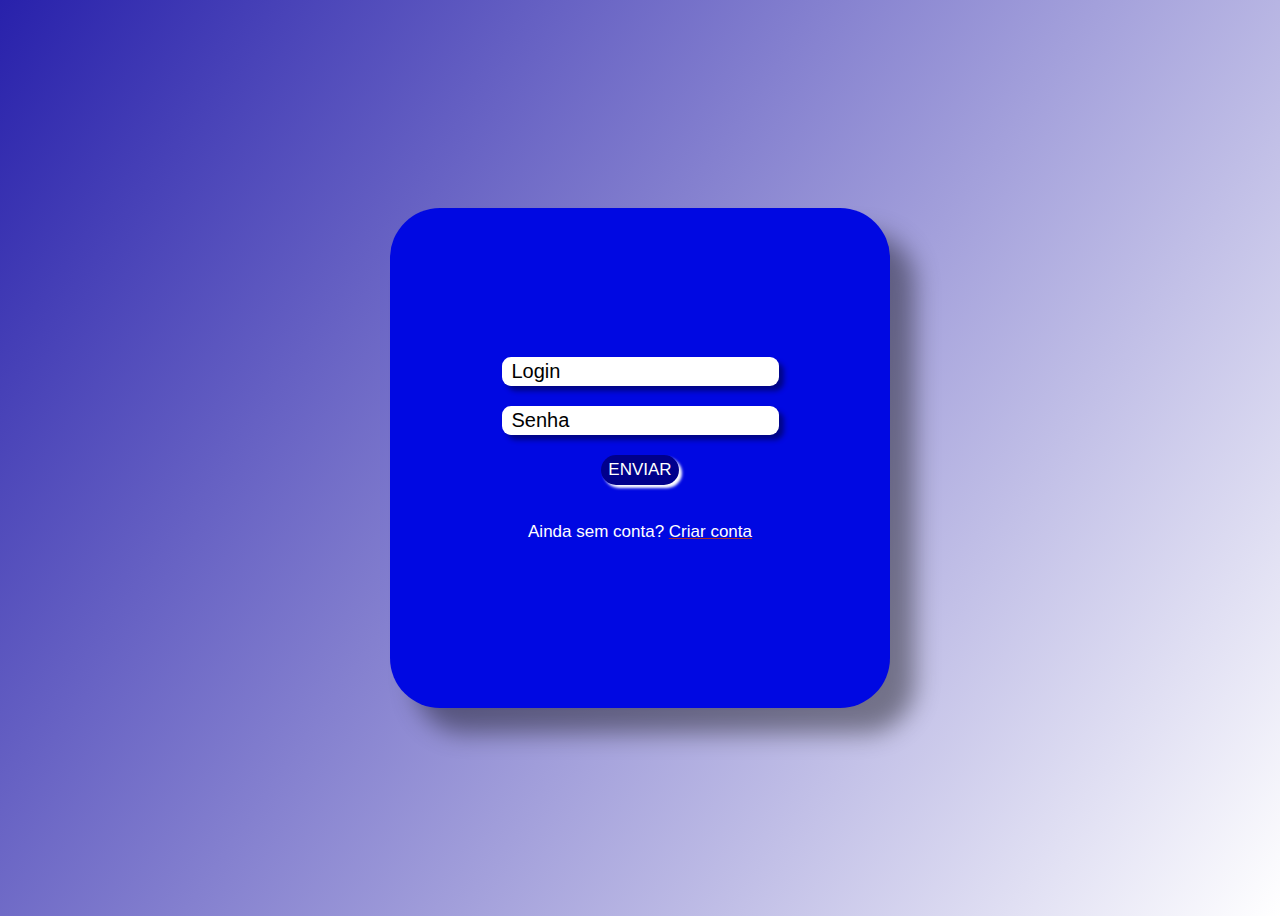
<file: 4.tela de login e registro/index.html>
<!DOCTYPE html>
<html lang="en">

<head>
    <meta charset="UTF-8">
    <meta name="viewport" content="width=device-width, initial-scale=1.0">
    <title>Login</title>
    <link rel="stylesheet" href="css/style.css">
</head>

<body>

    <div class="pageLogin">

        <input type="text" id="login" name="inputLogin" placeholder="Login" onkeyup="login()">

        <input type="text" id="senha" name="inputSenha" placeholder="Senha" onkeyup="senha()">

        <button class="validacao">ENVIAR</button>

        <p>Ainda sem conta? <a href="pageRegister.html">Criar conta</a></p>
    </div>

    <script src="js/script.js"></script>
</body>

</html>

<!-- onkeyup="login"
onkeyup="senha" -->
</file>
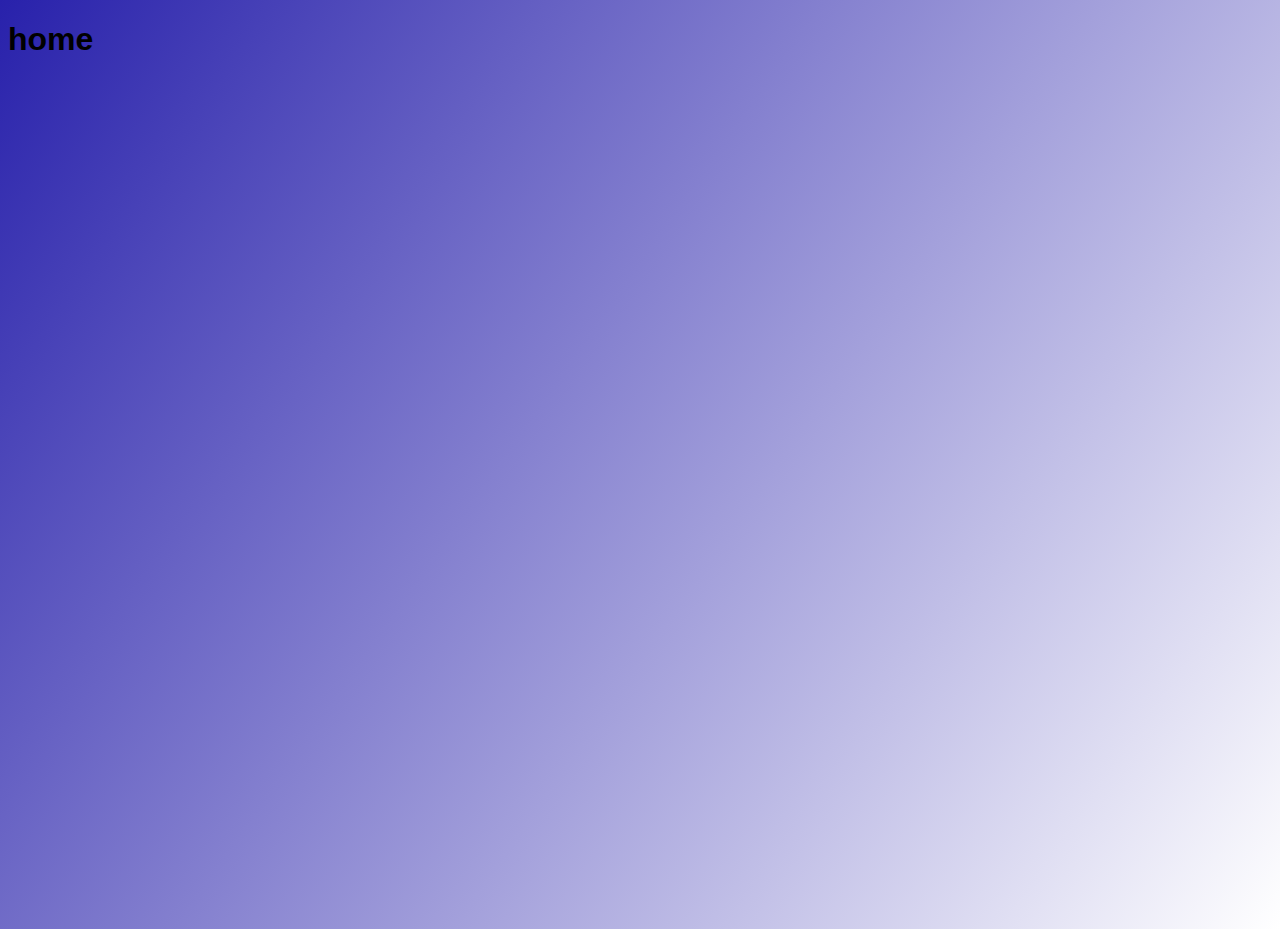
<file: 4.tela de login e registro/home.html>
<!DOCTYPE html>
<html lang="en">

<head>
    <meta charset="UTF-8">
    <meta name="viewport" content="width=device-width, initial-scale=1.0">
    <title>Home</title>
    <link rel="stylesheet" href="css/home.css">
</head>

<body>
    <h1>home</h1>
</body>

</html>
</file>
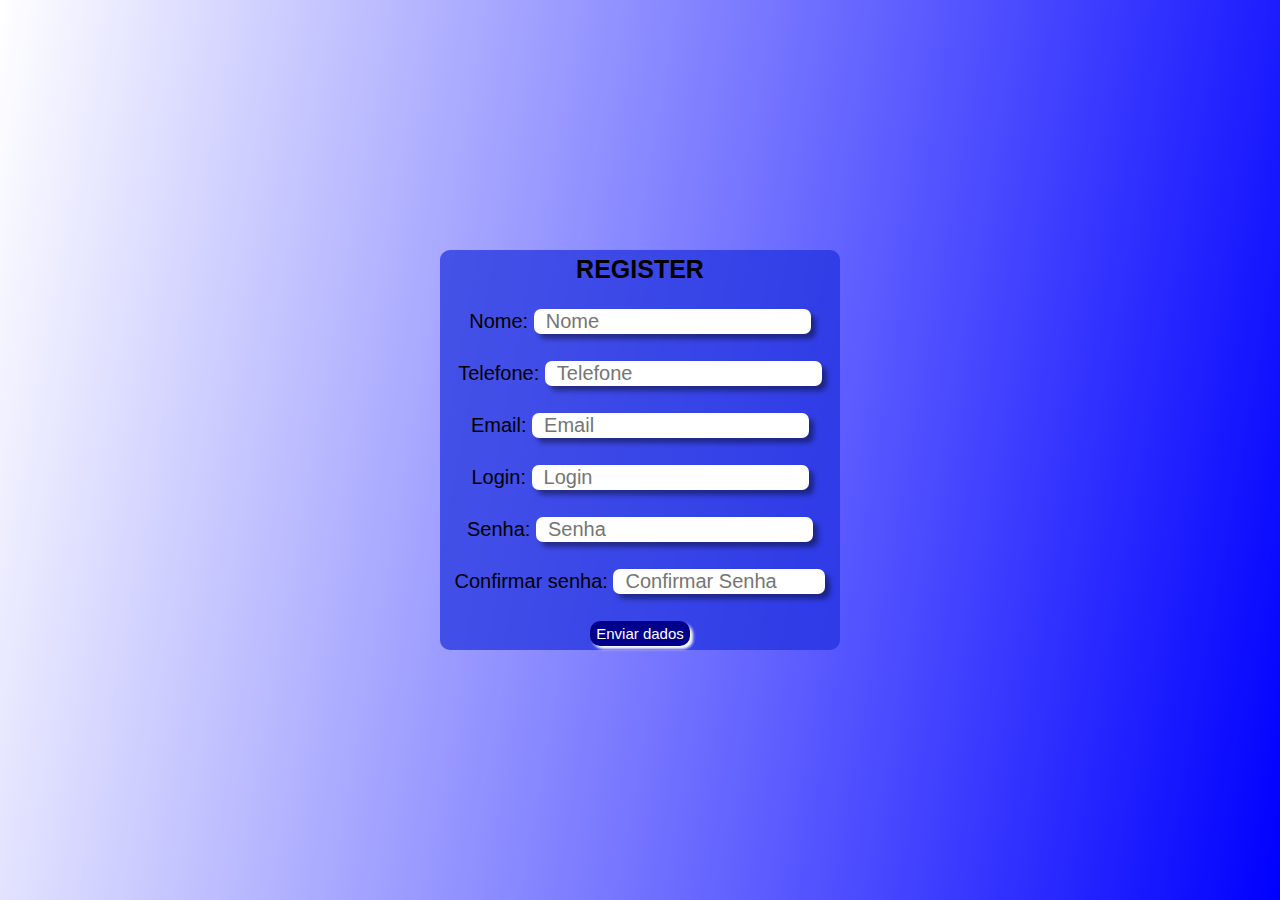
<file: 4.tela de login e registro/pageRegister.html>
<!DOCTYPE html>
<html lang="en">

<head>
    <meta charset="UTF-8">
    <meta name="viewport" content="width=device-width, initial-scale=1.0">
    <title>Pagina de registro</title>
    <link rel="stylesheet" href="css/stylleRegister.css">
</head>

<body>

    <div class="boxRegister">

        <h1>REGISTER</h1>

        <p>Nome: <input type="text" name="nameUser" id="name_" placeholder="Nome" onkeyup="name()"></p>

        <p>Telefone: <input type="text" name="telephoneUser" id="telephone_" placeholder="Telefone"
                onkeyup="telephone()"></p>

        <p>Email: <input type="email" name="emailUser" id="email_" placeholder="Email" onkeyup="email()"></p>

        <p>Login: <input type="text" name="loginUser" id="login_" placeholder="Login" onkeyup="login()"></p>

        <p>Senha: <input type="password" name="passwordUser" id="password_" placeholder="Senha" onkeyup="password()">
        </p>

        <p>Confirmar senha: <input type="password" name="passwordCheckUser" id="passwordConfirm_"
                placeholder="Confirmar Senha" onkeyup="checkPassword()"></p>

        <button class="btn">Enviar dados</button>

    </div>

    <script src="js/pageRegister.js"></script>
</body>

</html>
</file>
<file: 4.tela de login e registro/css/style.css>
* {
    font-family: Arial, Helvetica, sans-serif;
    color: black;
}

body {
    background: linear-gradient(125deg, rgb(40, 33, 171), white);
    height: 100vh;
    display: flex;
    align-items: center;
    justify-content: center;
}

.pageLogin {
    display: flex;
    flex-direction: column;
    align-items: center;
    justify-content: center;
    height: 500px;
    width: 500px;
    background: rgb(0, 8, 226);
    border-radius: 50px;
    box-shadow: 25px 25px 25px rgba(0, 0, 0, 0.409);
    gap: 20px;
}

input {
    border-radius: 9px;
    font-size: 20px;
    height: 27px;
    border: none;
    box-shadow: 5px 5px 5px rgba(0, 0, 0, 0.409);
    background: white;
    padding-left: 10px;

}

p {
    color: white;
    font-size: 17px;
}

a {
    color: white;
    text-decoration-color: brown;
}

::placeholder {
    color: black;
}

.pageLogin button {
    color: white;
    background: darkblue;
    font-size: 17px;
    border-radius: 40px;
    height: 30px;
    cursor: pointer;
    transition: 0.3s;
    border: 1px solid transparent;
    box-shadow: 3px 3px 3px white;
}

.pageLogin button:hover {
    color: darkblue;
    background: white;
    border: 1px solid darkblue;
    box-shadow: 3px 3px 3px rgba(0, 0, 139, 0.655);
}
</file>
<file: 4.tela de login e registro/css/home.css>
* {
    font-family: Arial, Helvetica, sans-serif;
    color: black;
}

body {
    background: linear-gradient(125deg, rgb(40, 33, 171), white);
    height: 100vh;

}
</file>
<file: 4.tela de login e registro/css/stylleRegister.css>
* {
    margin: 0;
    padding: 0;
    font-family: Arial, Helvetica, sans-serif;
}

body {
    background: linear-gradient(280deg, blue, white);
    height: 100vh;
    display: flex;
    align-items: center;
    justify-content: center;
}

.boxRegister {
    background: rgba(29, 48, 221, 0.712);
    border-radius: 10px;
    height: 400px;
    width: 400px;
    display: flex;
    flex-direction: column;
    justify-content: center;
    align-items: center;
    gap: 25px;
}

.boxRegister h1 {
    font-size: 25px;

    text-align: left;
}

.boxRegister p {
    font-size: 20px;
    height: 27px;
    border: none;
}

.boxRegister input {
    border-radius: 7px;
    font-size: 20px;
    height: 25px;
    border: none;
    box-shadow: 5px 5px 5px rgba(0, 0, 0, 0.409);
    background: white;
    padding-left: 12px;
}

.boxRegister #passwordConfirm_ {
    width: 200px;
}

.boxRegister button {
    width: 100px;
    height: 25px;
    border-radius: 10px;
    font-size: 15px;
    color: white;
    background: darkblue;
    box-shadow: 3px 3px 3px white;
    border: 1px solid transparent;
    transition: 0.4s;
    cursor: pointer;
}

.boxRegister button:hover {
    color: darkblue;
    background: white;
    border: 1px solid darkblue;
    box-shadow: 3px 3px 3px rgba(0, 0, 139, 0.719);

}
</file>
